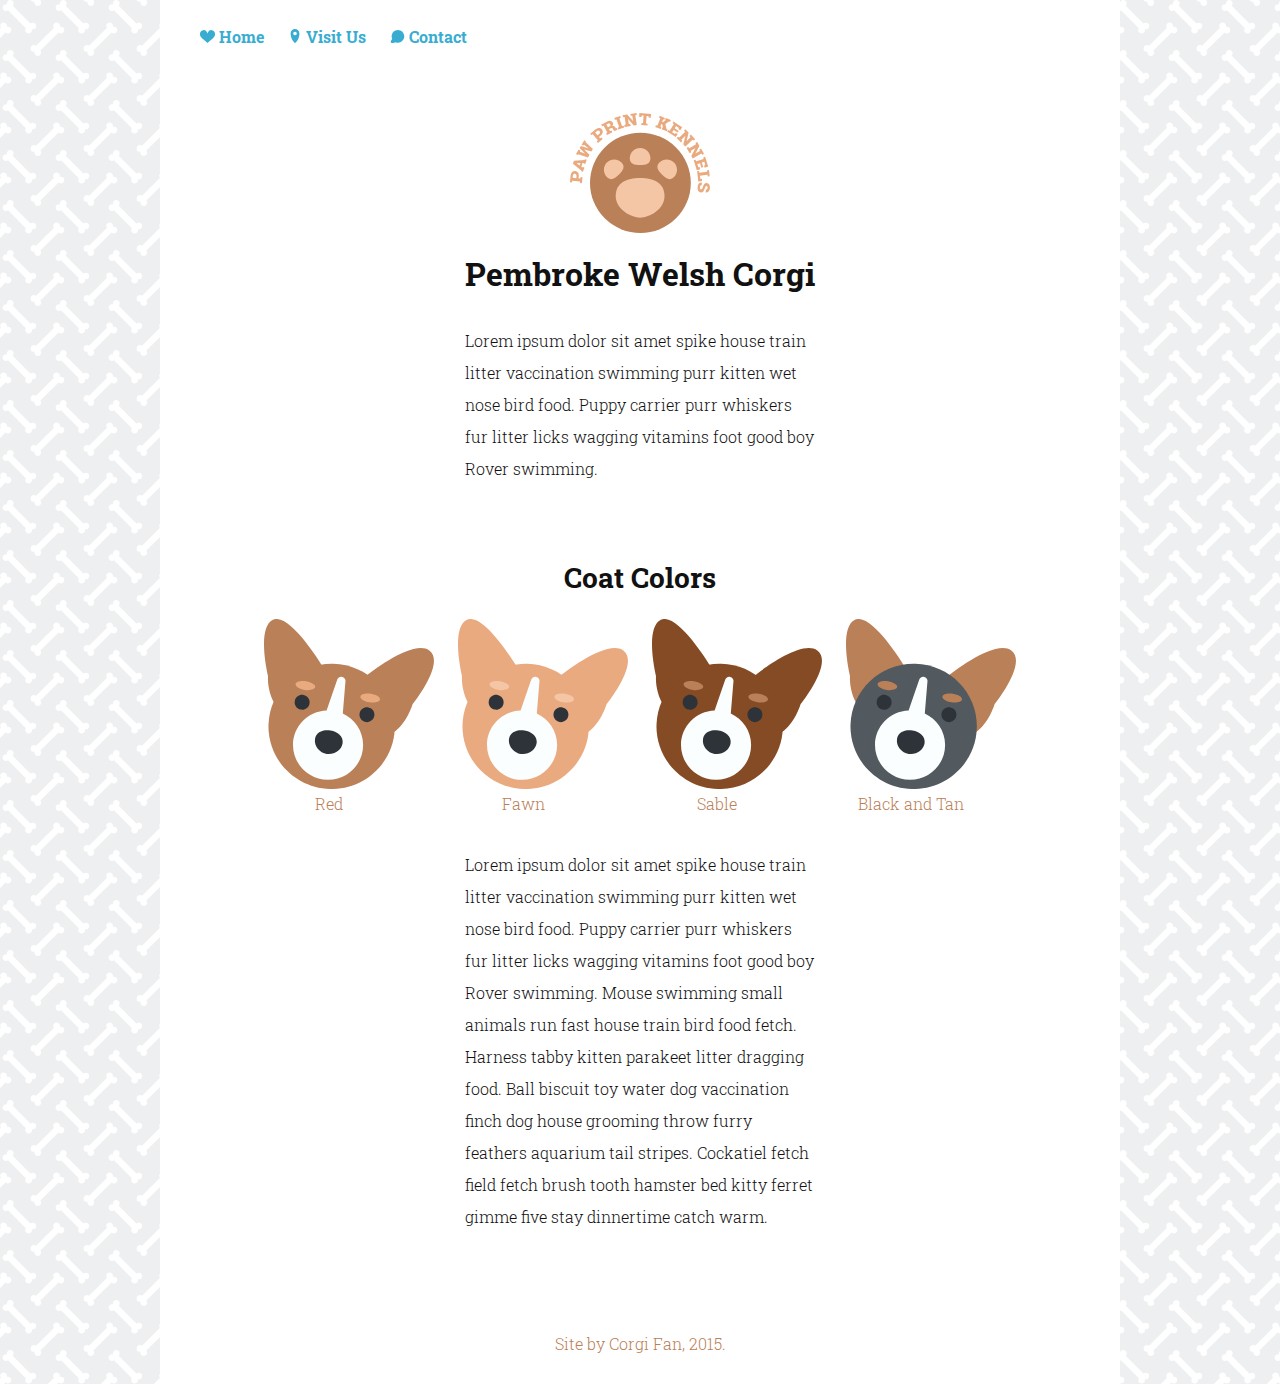
<file: index.html>
<!DOCTYPE html>
<html lang="en">
<head>
  <meta charset="utf-8">
  <title>Pembroke Welsh Corgis</title>
  <meta name="viewport" content="width=device-width, initial-scale=1.0">
  <link rel="stylesheet" href="css/main.css">
  <link href='https://fonts.googleapis.com/css?family=Roboto+Slab:700,300' rel='stylesheet' type='text/css'>
</head>
<body>
<div id="container">
  <header>
    <nav>
      <ul>
        <li>
          <a href="#"><img src="images/nav-heart.svg" alt="Navigation Home Icon"> Home</a>
        </li>
        <li>
          <a href="#"><img class="icon-visit" src="images/nav-location.svg" alt="Navigation Visit Us Icon"> Visit Us</a>
        </li>
        <li>
          <a href="#"><img src="images/nav-contact.svg" alt="Navigation Contact Icon"> Contact</a>
        </li>
      </ul>
    </nav>
    <h1 class="logo-title"> Paw Print Kennels </h1>
    <svg class="logo-image">
      <g>
      	<ellipse class="st0" cx="70.4" cy="69.9" rx="50.4" ry="50.1"/>
      </g>
      <g>
      	<path class="st1" d="M0.6,62.5C0.8,61,1.3,59.8,2.1,59s1.9-1.2,3.1-1.1C6.4,58,7.3,58.5,8,59.5c0.7,1,0.9,2.2,0.8,3.7l-0.2,2.2
      		l1.6,0.2l0.5-1.6l1.8,0.2l-0.6,6.1l-1.8-0.2L10,68.5l-7.7-0.7l-0.5,1.6L0,69.2l0.1-1.6L0.6,62.5z M6.3,65.2l0.2-2.2
      		c0.1-0.6-0.1-1.1-0.4-1.5c-0.3-0.4-0.7-0.6-1.2-0.7c-0.5,0-0.9,0.1-1.3,0.4c-0.4,0.3-0.6,0.8-0.7,1.4l-0.2,2.2L6.3,65.2z"/>
      	<path class="st1" d="M11.2,58.3l0.1-0.8l-8.4-6.7l1-3.1L14.6,47l0.4-0.8l1.7,0.5l-1.4,4.4l-1.6-0.5l0.1-0.7l-1.3,0l-1.2,3.8
      		l1.1,0.8l0.4-0.6l1.6,0.5l-1.4,4.4L11.2,58.3z M9.6,52.5l0.8-2.5l-3.8,0.2l0,0.1L9.6,52.5z"/>
      	<path class="st1" d="M15.9,28.2L15.5,29l7.4,7.1l-1.5,2.5l-7-2l0,0.1l5.1,5.1L18,44.4l-9.8-3.1L7.6,42L6,41l2.7-4.4l1.6,0.9
      		l-0.4,1.2l5.1,1.9l0-0.1l-5.4-5.4l1.3-2.1l7.2,2.2l0-0.1L14,31.7l-0.8,0.9l-1.6-0.9l2.7-4.4L15.9,28.2z"/>
      	<path class="st1" d="M25.3,16.4c1.2-1,2.3-1.5,3.5-1.5c1.2,0,2.2,0.4,3,1.3c0.8,0.9,1.1,2,0.9,3.1c-0.2,1.2-0.9,2.3-2,3.2L29,24.1
      		l1.1,1.2l1.4-0.8l1.2,1.4l-4.7,4l-1.2-1.4l1-1.3l-5-5.9l-1.4,0.8l-1.2-1.4l1.2-1L25.3,16.4z M27.5,22.3l1.7-1.4
      		c0.5-0.4,0.8-0.9,0.8-1.4c0.1-0.5-0.1-0.9-0.4-1.3c-0.3-0.4-0.7-0.6-1.3-0.6c-0.5,0-1,0.2-1.5,0.6l-1.7,1.4L27.5,22.3z"/>
      	<path class="st1" d="M36.8,8.7c1.3-0.7,2.5-1,3.6-0.8c1.1,0.2,1.9,0.7,2.4,1.7c0.3,0.6,0.4,1.2,0.3,1.7c-0.1,0.6-0.4,1.2-0.8,1.8
      		c0.7-0.2,1.4-0.1,1.9,0.2c0.5,0.3,0.9,0.7,1.3,1.3l0.3,0.6l0.9-0.3l0.9,1.6L44.7,18c-0.3,0-0.6-0.1-0.8-0.4
      		c-0.2-0.3-0.4-0.6-0.6-0.9L42.9,16c-0.3-0.5-0.6-0.8-1-0.9c-0.4-0.1-0.8,0-1.3,0.2L39,16.2l1,1.9l1.5-0.5l0.9,1.6l-5.4,2.9
      		l-0.9-1.6l1.2-1l-3.7-6.8l-1.5,0.5l-0.9-1.6l1.3-0.7L36.8,8.7z M37.9,14.2l1.5-0.8c0.5-0.3,0.8-0.6,1-1c0.1-0.4,0.1-0.8-0.1-1.2
      		c-0.2-0.4-0.5-0.6-1-0.7c-0.4-0.1-0.9,0-1.4,0.3l-1.5,0.8L37.9,14.2z"/>
      	<path class="st1" d="M44.9,6.8l-0.6-1.7l5.9-2l0.6,1.7l-1.4,0.8l2.6,7.3l1.6-0.2l0.6,1.7l-5.9,2l-0.6-1.7l1.4-0.8l-2.6-7.3
      		L44.9,6.8z"/>
      	<path class="st1" d="M66.5,0l0.3,1.8l-1.5,0.5l1.5,9.7l-3,0.5l-5.7-6.6l-0.1,0l0.8,5.2l1.6,0.1l0.3,1.8l-6.1,0.9l-0.3-1.8l1.5-0.5
      		l-1.2-7.6L53,3.9l-0.3-1.8l1.6-0.2l3-0.5L63,7.9l0.1,0l-0.8-5.1l-1.6-0.1l-0.3-1.8l4.5-0.7L66.5,0z"/>
      	<path class="st1" d="M81.1,0.9l-0.3,3.8l-2.3-0.2l0-1.5l-1.9-0.1L76,10.4l1.6,0.4l-0.1,1.8l-6.2-0.5l0.1-1.8l1.6-0.2l0.6-7.5
      		l-1.9-0.1L71.4,4l-2.3-0.2L69.4,0L81.1,0.9z"/>
      	<path class="st1" d="M89,4.5l0.7-1.7L95,4.9l-0.7,1.7l-1.2-0.1l-1,2.5L93,9.2l2.7-2.1l-0.6-0.4l0.7-1.7l5.1,2l-0.7,1.7L99,8.6
      		l-3.6,2.3l1.1,5.1l0.9,0.6l-0.6,1.7l-5.1-2l0.6-1.7l0.6,0.1l-0.6-3.2l-1-0.4l-0.9,2.4l1,0.7L90.7,16l-5.4-2.1l0.6-1.7l1.6,0.3
      		l2.8-7.2L89,4.5z"/>
      	<path class="st1" d="M97.1,18.6l1-1.5l1.5,0.6l4.2-6.5l-1.2-1.1l1-1.5l1.3,0.9l7.3,4.7l-2,3.1l-1.9-1.2l0.6-1.2l-2.8-1.8l-1.4,2.2
      		l4,2.6l-1,1.6l-4-2.6l-1.6,2.4L105,21l0.8-1.1l1.9,1.2l-2,3L97.1,18.6z"/>
      	<path class="st1" d="M125.1,26.3l-1.3,1.3l-1.3-0.9l-7.1,6.9l-2.1-2.1l2-8.5l-0.1,0l-3.8,3.7l0.9,1.4l-1.3,1.3l-4.3-4.4l1.3-1.3
      		l1.3,0.9L115,19l-0.9-1.4l1.3-1.3l1.1,1.1l2.1,2.1l-2,8.4l0.1,0l3.7-3.6l-0.9-1.4l1.3-1.3l3.2,3.3L125.1,26.3z"/>
      	<path class="st1" d="M134,40.9l-1.6,0.9l-1.1-1.2l-8.5,4.9l-1.5-2.6l4-7.7l0,0l-4.5,2.6l0.5,1.5l-1.6,0.9l-3.1-5.3l1.6-0.9l1.1,1.2
      		l6.7-3.9l-0.5-1.5l1.6-0.9l0.8,1.4l1.5,2.6l-4,7.7l0,0l4.5-2.6l-0.5-1.5l1.6-0.9l2.3,4L134,40.9z"/>
      	<path class="st1" d="M123.7,47.3l1.7-0.5l0.8,1.4l7.4-2.3l-0.2-1.6l1.7-0.5l0.5,1.5l2.6,8.3l-3.5,1.1l-0.7-2.2l1.3-0.5l-1-3.2
      		l-2.5,0.8l1.4,4.5l-1.8,0.6l-1.4-4.5l-2.7,0.9l1,3.2l1.3-0.3l0.7,2.2l-3.5,1.1L123.7,47.3z"/>
      	<path class="st1" d="M127.1,58.3l1.8-0.2l0.5,1.6l7.7-0.9l0.1-1.6L139,57l0.2,1.6l0.3,3l0.2,1.6l-1.8,0.2l-0.5-1.6l-7.5,0.9l0.4,3
      		l1.5,0l0.3,2.3l-3.8,0.4L127.1,58.3z"/>
      	<path class="st1" d="M131,76.3c0.4,0,0.7-0.1,1-0.4c0.3-0.3,0.5-0.9,0.8-1.7c0.4-1.5,0.9-2.6,1.5-3.3c0.6-0.7,1.4-1,2.5-0.9
      		c1,0.1,1.8,0.6,2.4,1.5c0.6,0.9,0.8,2.1,0.7,3.5c-0.1,1.5-0.5,2.6-1.3,3.4c-0.7,0.8-1.7,1.1-2.8,1l-0.1,0l0.2-2.9
      		c0.5,0,0.9-0.1,1.2-0.3c0.3-0.3,0.5-0.7,0.5-1.4c0-0.6,0-1.1-0.2-1.3c-0.2-0.3-0.5-0.5-0.8-0.5c-0.4,0-0.7,0.1-1,0.4
      		c-0.3,0.3-0.5,0.9-0.8,1.9c-0.4,1.4-0.9,2.5-1.5,3.2c-0.6,0.7-1.4,1-2.5,0.9c-1.1-0.1-1.9-0.6-2.5-1.5c-0.6-1-0.8-2.2-0.7-3.7
      		c0.1-1.6,0.5-2.8,1.3-3.7c0.7-0.9,1.7-1.2,2.9-1.1l0.1,0l-0.2,2.9c-0.6,0-1,0.1-1.3,0.5c-0.3,0.4-0.4,0.9-0.5,1.6
      		c0,0.7,0,1.2,0.2,1.5C130.4,76,130.7,76.2,131,76.3z"/>
      </g>
      <g>
      	<path class="st2" d="M80.4,45.2c0,5.7-4.6,6.8-10.3,6.8c-5.7,0-10.3-1.1-10.3-6.8S64.4,35,70.1,35C75.8,35,80.4,39.6,80.4,45.2z"/>
      	<path class="st2" d="M45.7,83.1C45.7,69.7,56.7,65,70.1,65s24.4,4.7,24.4,18.1s-15.1,21.6-24.4,21.6
      		C61.2,104.7,45.7,96.5,45.7,83.1z"/>
      	<path class="st2" d="M104,64.1c-4,4-8.1,1.5-12.1-2.5s-6.5-8-2.5-12c4-4,10.5-4,14.6,0C108,53.6,108,60.1,104,64.1z"/>
      	<path class="st2" d="M51.5,49.6c4,4,1.5,8-2.5,12c-4,4-8.1,6.5-12.1,2.5c-4-4-4-10.5,0-14.5S47.4,45.6,51.5,49.6z"/>
      </g>
    </svg>
    <h1 class="text-title"> Pembroke Welsh Corgi </h1>
    <p>
      Lorem ipsum dolor sit amet spike house train litter vaccination swimming purr kitten wet nose bird food. Puppy carrier purr whiskers fur litter licks wagging vitamins foot good boy Rover swimming.
    </p>
  </header>

  <main>
    <h2>Coat Colors</h2>
    <ul>
      <li>
        <svg class="corgi-red">
        <g>
        	<path class="st0" d="M165.3,31.5c-15.4-11.2-56.4,20.2-62.8,25.2c17,11.6,28,31.3,27.3,53.3c0,1.1-0.1,2.2-0.2,3.3
        		c12.8-8.1,18.9-27.9,18.9-27.9S182,43.6,165.3,31.5z"/>
        	<path class="st0" d="M130.8,109.1c-1,34.6-30,61.8-64.9,60.9C31.1,169,3.5,140.3,4.5,105.7s30-61.8,64.9-60.9
        		S131.8,74.5,130.8,109.1z"/>
        	<path class="st1" d="M78.8,94.5l2.6-31.4c0.6-2.3-0.8-4.6-3.1-5.1c-2.3-0.6-4.6,0.8-5.2,3.1L62.6,91.4C44,92.1,29,107.3,29,125.9
        		c-0.1,19.2,15.6,34.8,34.9,34.9c19.4,0.1,35.2-15.4,35.2-34.6C99.2,112.2,90.8,100.1,78.8,94.5z"/>
        	<g>
        		<path class="st2" d="M66.5,111.6c-7.1-1.1-14.3,1.2-15.5,8.3c-1.1,7,4.6,13.8,11.8,15c7.1,1.1,14.7-3.5,15.8-10.6
        			C79.7,117.3,73.6,112.8,66.5,111.6z"/>
        		<path class="st2" d="M39.6,76c-4.1-0.8-8,1.9-8.8,5.9c-0.8,4,1.9,7.9,5.9,8.7c4.1,0.8,8-1.9,8.8-5.9C46.4,80.7,43.7,76.8,39.6,76z
        			"/>
        		<path class="st2" d="M104.4,88.4c-4.1-0.8-8,1.9-8.8,5.9c-0.8,4,1.9,7.9,5.9,8.7c4.1,0.8,8-1.9,8.8-5.9
        			C111.2,93,108.5,89.1,104.4,88.4z"/>
        	</g>
        	<g>
        		<path class="st3" d="M106.9,74.7c-5.4-0.8-10.1,0.4-10.5,2.8c-0.4,2.4,3.7,5,9.1,5.8c5.4,0.8,10.1-0.4,10.5-2.8
        			C116.4,78.1,112.3,75.5,106.9,74.7z"/>
        		<path class="st3" d="M42.1,62.3c-5.4-0.8-10.1,0.4-10.5,2.8c-0.4,2.4,3.7,5,9.1,5.8c5.4,0.8,10.1-0.4,10.5-2.8
        			C51.6,65.8,47.5,63.2,42.1,62.3z"/>
        	</g>
        	<path class="st0" d="M10.5,84.2c8.2-19.5,26.1-33.9,47.6-37.6C54.2,40.3,24.5-6.8,8.9,0.8C-7.7,9,4,56.9,4,56.9S2.8,71.5,10.5,84.2
        		z"/>
        </g>
        </svg>

        <br>
        <span> Red </span>
      </li>
      <li>
        <svg class="corgi-fawn">
        <g>
        	<path class="st0" d="M165.3,31.5c-15.4-11.2-56.4,20.2-62.8,25.2c17,11.6,28,31.3,27.3,53.3c0,1.1-0.1,2.2-0.2,3.3
        		c12.8-8.1,18.9-27.9,18.9-27.9S182,43.6,165.3,31.5z"/>
        	<path class="st0" d="M130.8,109.1c-1,34.6-30,61.8-64.9,60.9S3.5,140.2,4.5,105.7s30-61.8,64.9-60.9S131.8,74.5,130.8,109.1z"/>
        	<path class="st1" d="M78.8,94.5l2.6-31.4c0.6-2.3-0.8-4.6-3.1-5.1c-2.3-0.6-4.6,0.8-5.2,3.1L62.6,91.4C44,92.1,29,107.3,29,125.9
        		c-0.1,19.2,15.6,34.8,34.9,34.9s35.2-15.4,35.2-34.6C99.2,112.2,90.8,100.1,78.8,94.5z"/>
        	<g>
        		<path class="st2" d="M66.5,111.6c-7.1-1.1-14.3,1.2-15.5,8.3c-1.1,7,4.6,13.8,11.8,15s14.7-3.5,15.8-10.6
        			C79.7,117.3,73.6,112.8,66.5,111.6z"/>
        		<path class="st2" d="M39.6,76c-4.1-0.8-8,1.9-8.8,5.9c-0.8,4,1.9,7.9,5.9,8.7c4.1,0.8,8-1.9,8.8-5.9C46.4,80.7,43.7,76.8,39.6,76z
        			"/>
        		<path class="st2" d="M104.4,88.4c-4.1-0.8-8,1.9-8.8,5.9c-0.8,4,1.9,7.9,5.9,8.7c4.1,0.8,8-1.9,8.8-5.9
        			C111.2,93,108.5,89.1,104.4,88.4z"/>
        	</g>
        	<g>
        		<path class="st3" d="M106.9,74.7c-5.4-0.8-10.1,0.4-10.5,2.8c-0.4,2.4,3.7,5,9.1,5.8c5.4,0.8,10.1-0.4,10.5-2.8
        			C116.4,78.1,112.3,75.5,106.9,74.7z"/>
        		<path class="st3" d="M42.1,62.3c-5.4-0.8-10.1,0.4-10.5,2.8c-0.4,2.4,3.7,5,9.1,5.8c5.4,0.8,10.1-0.4,10.5-2.8
        			C51.6,65.8,47.5,63.2,42.1,62.3z"/>
        	</g>
        	<path class="st0" d="M10.5,84.2c8.2-19.5,26.1-33.9,47.6-37.6C54.2,40.3,24.5-6.8,8.9,0.8C-7.7,9,4,56.9,4,56.9S2.8,71.5,10.5,84.2
        		z"/>
        </g>
        </svg>
        <br>
        <span> Fawn </span>
      </li>
      <li>
        <svg class="corgi-sable">
        <g>
        	<path class="st0" d="M165.3,31.5c-15.4-11.2-56.4,20.2-62.8,25.2c17,11.6,28,31.3,27.3,53.3c0,1.1-0.1,2.2-0.2,3.3
        		c12.8-8.1,18.9-27.9,18.9-27.9S182,43.6,165.3,31.5z"/>
        	<path class="st0" d="M130.8,109.1c-1,34.6-30,61.8-64.9,60.9S3.5,140.2,4.5,105.7s30-61.8,64.9-60.9S131.8,74.5,130.8,109.1z"/>
        	<path class="st1" d="M78.8,94.5l2.6-31.4c0.6-2.3-0.8-4.6-3.1-5.1c-2.3-0.6-4.6,0.8-5.2,3.1L62.6,91.4C44,92.1,29,107.3,29,125.9
        		c-0.1,19.2,15.6,34.8,34.9,34.9s35.2-15.4,35.2-34.6C99.2,112.2,90.8,100.1,78.8,94.5z"/>
        	<g>
        		<path class="st2" d="M66.5,111.6c-7.1-1.1-14.3,1.2-15.5,8.3c-1.1,7,4.6,13.8,11.8,15s14.7-3.5,15.8-10.6
        			C79.7,117.3,73.6,112.8,66.5,111.6z"/>
        		<path class="st2" d="M39.6,76c-4.1-0.8-8,1.9-8.8,5.9c-0.8,4,1.9,7.9,5.9,8.7c4.1,0.8,8-1.9,8.8-5.9C46.4,80.7,43.7,76.8,39.6,76z
        			"/>
        		<path class="st2" d="M104.4,88.4c-4.1-0.8-8,1.9-8.8,5.9c-0.8,4,1.9,7.9,5.9,8.7c4.1,0.8,8-1.9,8.8-5.9
        			C111.2,93,108.5,89.1,104.4,88.4z"/>
        	</g>
        	<g>
        		<path class="st3" d="M106.9,74.7c-5.4-0.8-10.1,0.4-10.5,2.8c-0.4,2.4,3.7,5,9.1,5.8c5.4,0.8,10.1-0.4,10.5-2.8
        			C116.4,78.1,112.3,75.5,106.9,74.7z"/>
        		<path class="st3" d="M42.1,62.3c-5.4-0.8-10.1,0.4-10.5,2.8c-0.4,2.4,3.7,5,9.1,5.8c5.4,0.8,10.1-0.4,10.5-2.8
        			C51.6,65.8,47.5,63.2,42.1,62.3z"/>
        	</g>
        	<path class="st0" d="M10.5,84.2c8.2-19.5,26.1-33.9,47.6-37.6C54.2,40.3,24.5-6.8,8.9,0.8C-7.7,9,4,56.9,4,56.9S2.8,71.5,10.5,84.2
        		z"/>
        </g>
        </svg>

        <br>
        <span> Sable </span>
      </li>
      <li>
        <svg class="corgi-blacktan">
        <g>
        	<path class="st0" d="M10.5,84.2c8.2-19.5,26.1-33.9,47.6-37.6C54.2,40.3,24.5-6.8,8.9,0.8C-7.7,9,4,56.9,4,56.9S2.8,71.5,10.5,84.2
        		z"/>
        	<path class="st0" d="M165.3,31.5c-15.4-11.2-56.4,20.2-62.8,25.2c17,11.6,28,31.3,27.3,53.3c0,1.1-0.1,2.2-0.2,3.3
        		c12.8-8.1,18.9-27.9,18.9-27.9S182,43.6,165.3,31.5z"/>
        	<path class="st1" d="M130.8,109.1c-1,34.6-30,61.8-64.9,60.9S3.5,140.2,4.5,105.7s30-61.8,64.9-60.9S131.8,74.5,130.8,109.1z"/>
        	<path class="st2" d="M78.8,94.5l2.6-31.4c0.6-2.3-0.8-4.6-3.1-5.1c-2.3-0.6-4.6,0.8-5.2,3.1L62.6,91.4C44,92.1,29,107.3,29,125.9
        		c-0.1,19.2,15.6,34.8,34.9,34.9s35.2-15.4,35.2-34.6C99.2,112.2,90.8,100.1,78.8,94.5z"/>
        	<g>
        		<path class="st3" d="M66.5,111.6c-7.1-1.1-14.3,1.2-15.5,8.3c-1.1,7,4.6,13.8,11.8,15s14.7-3.5,15.8-10.6
        			C79.7,117.3,73.6,112.8,66.5,111.6z"/>
        		<path class="st3" d="M39.6,76c-4.1-0.8-8,1.9-8.8,5.9c-0.8,4,1.9,7.9,5.9,8.7c4.1,0.8,8-1.9,8.8-5.9C46.4,80.7,43.7,76.8,39.6,76z
        			"/>
        		<path class="st3" d="M104.4,88.4c-4.1-0.8-8,1.9-8.8,5.9c-0.8,4,1.9,7.9,5.9,8.7c4.1,0.8,8-1.9,8.8-5.9
        			C111.2,93,108.5,89.1,104.4,88.4z"/>
        	</g>
        	<g>
        		<path class="st0" d="M106.9,74.7c-5.4-0.8-10.1,0.4-10.5,2.8c-0.4,2.4,3.7,5,9.1,5.8c5.4,0.8,10.1-0.4,10.5-2.8
        			C116.4,78.1,112.3,75.5,106.9,74.7z"/>
        		<path class="st0" d="M42.1,62.3c-5.4-0.8-10.1,0.4-10.5,2.8c-0.4,2.4,3.7,5,9.1,5.8c5.4,0.8,10.1-0.4,10.5-2.8
        			C51.6,65.8,47.5,63.2,42.1,62.3z"/>
        	</g>
        </g>
        </svg>
        <br>
        <span> Black and Tan </span>
      </li>
    </ul>
    <p>
      Lorem ipsum dolor sit amet spike house train litter vaccination swimming purr kitten wet nose bird food. Puppy carrier purr whiskers fur litter licks wagging vitamins foot good boy Rover swimming. Mouse swimming small animals run fast house train bird food fetch. Harness tabby kitten parakeet litter dragging food. Ball biscuit toy water dog vaccination finch dog house grooming throw furry feathers aquarium tail stripes. Cockatiel fetch field fetch brush tooth hamster bed kitty ferret gimme five stay dinnertime catch warm.
    </p>
  </main>
    <footer>
      Site by Corgi Fan, 2015.
    </footer>

  </div> <!-- container -->

</body>
</html>
</file>
<file: css/main.css>
body {
  margin: 0;
  padding: 0;
  text-align: center;
  font-family: 'Roboto Slab', serif;
  font-weight: 300;
  color: #111;
  background: url("../images/background.svg") #edeff0;
  background-size: 53px 50px; }

#container {
  max-width: 960px;
  background: #fff;
  margin: 0 auto; }

p {
  max-width: 350px;
  margin: 35px auto 0;
  line-height: 2em;
  text-align: left; }

a {
  text-decoration: none;
  color: #39add1;
  font-weight: 700;
  transition: .3s ease-in-out; }
  a img {
    height: 13px; }
    a img.icon-visit {
      height: 14px; }
  a:hover {
    color: #111; }
    a:hover img {
      -webkit-filter: brightness(0%);
      filter: brightness(0%);
      transition: .3s ease-in-out; }

header {
  padding-top: 10px; }
  header h1 {
    line-height: 1em; }
    header h1.logo-title {
      color: #eaaa7f;
      text-transform: uppercase;
      display: none;
      padding: 0 0 20px;
      margin: 0; }
      @media (max-width: 420px) {
        header h1.logo-title {
          display: inherit; } }
  header nav {
    padding-bottom: 50px;
    text-align: left; }
    header nav ul li {
      display: inline-block;
      margin-right: 20px; }

main {
  padding-top: 50px; }
  main h2 {
    font-size: 28px; }
  main ul {
    padding: 0; }
    main ul li {
      display: inline-block;
      color: #ba8058;
      margin-right: 20px; }
      main ul li:last-child {
        margin-right: 0; }
      main ul li img {
        margin-bottom: 15px; }
      main ul li span {
        margin-left: -40px; }

svg {
  width: 170px;
  height: 170px; }

svg.logo-image {
  width: 140px;
  height: 120px; }
  @media (max-width: 420px) {
    svg.logo-image {
      margin-top: -30px; }
      svg.logo-image .st1 {
        display: none; } }

/* corgi colors */
svg.corgi-red .st0 {
  fill: #BA8058; }
svg.corgi-red .st1 {
  fill: #FBFEFF; }
svg.corgi-red .st2 {
  fill: #2D3339; }
svg.corgi-red .st3 {
  fill: #EAAA7F; }

svg.corgi-fawn .st0 {
  fill: #EAAA7F; }
svg.corgi-fawn .st1 {
  fill: #FBFEFF; }
svg.corgi-fawn .st2 {
  fill: #2D3339; }
svg.corgi-fawn .st3 {
  fill: #F4C6A6; }

svg.corgi-sable .st0 {
  fill: #844B24; }
svg.corgi-sable .st1 {
  fill: #FBFEFF; }
svg.corgi-sable .st2 {
  fill: #2D3339; }
svg.corgi-sable .st3 {
  fill: #BA8058; }

svg.corgi-blacktan .st0 {
  fill: #BA8058; }
svg.corgi-blacktan .st1 {
  fill: #52595F; }
svg.corgi-blacktan .st2 {
  fill: #FBFEFF; }
svg.corgi-blacktan .st3 {
  fill: #2D3339; }

svg.logo-image .st0 {
  fill: #BA8058; }
svg.logo-image .st1 {
  fill: #EAAA7F; }
svg.logo-image .st2 {
  fill: #F4C6A6; }

footer {
  width: 100%;
  margin-top: 100px;
  padding-bottom: 30px;
  color: #ba8058; }
</file>
